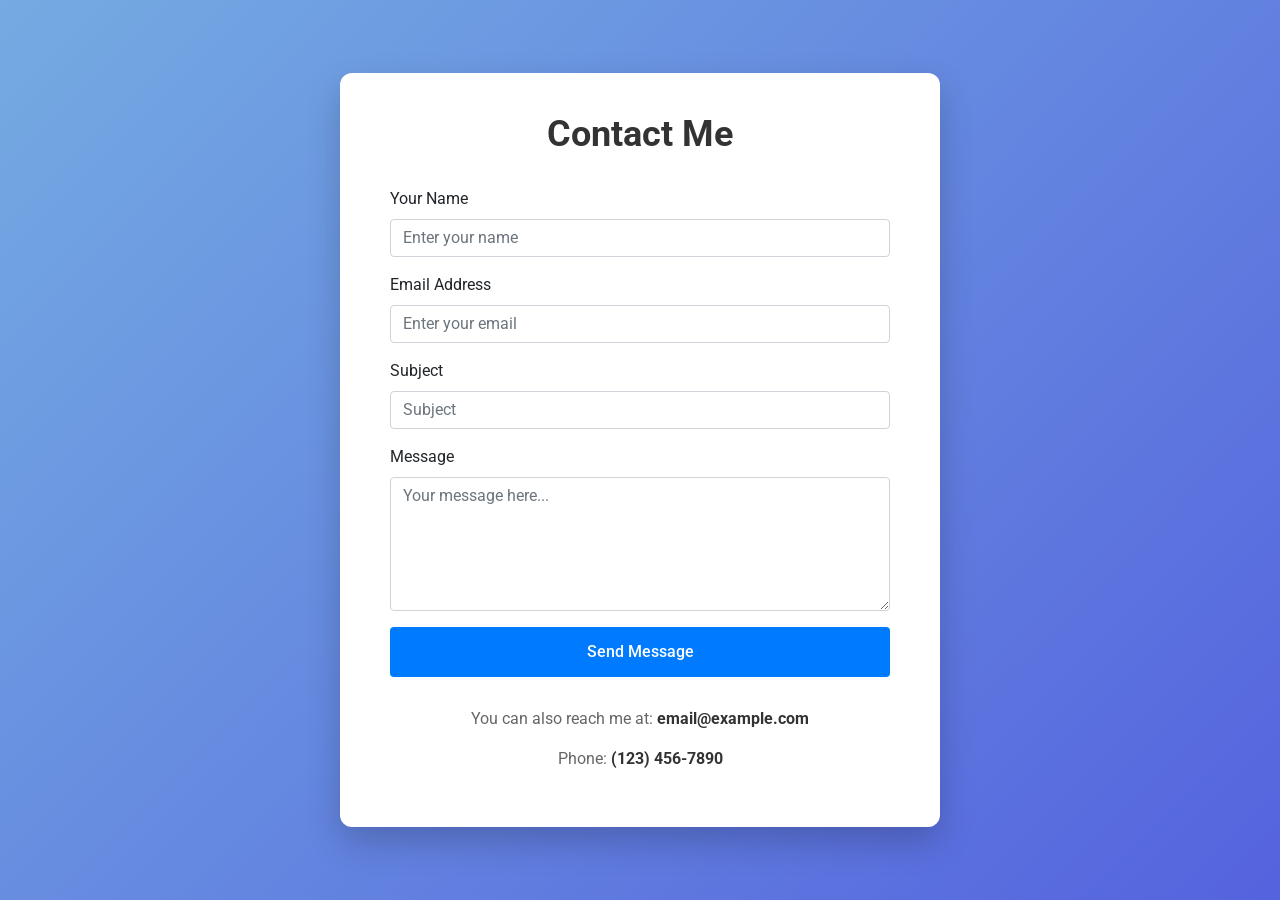
<file: templates/contact.html>
<!DOCTYPE html>
<html lang="en">
<head>
  <meta charset="UTF-8">
  <meta name="viewport" content="width=device-width, initial-scale=1">
  <title>Contact Me - Crop Recommendation System</title>
  <!-- Bootstrap CSS -->
  <link rel="stylesheet" href="https://stackpath.bootstrapcdn.com/bootstrap/4.5.2/css/bootstrap.min.css">
  <!-- Google Fonts -->
  <link href="https://fonts.googleapis.com/css?family=Roboto:400,500,700&display=swap" rel="stylesheet">
  <style>
    /* Global Styles */
    body {
      font-family: 'Roboto', sans-serif;
      background: linear-gradient(135deg, #74ABE2, #5563DE);
      min-height: 100vh;
      margin: 0;
      display: flex;
      align-items: center;
      justify-content: center;
    }
    /* Contact Container */
    .contact-container {
      max-width: 600px;
      width: 100%;
      background-color: #ffffff;
      padding: 40px 50px;
      border-radius: 12px;
      box-shadow: 0 15px 35px rgba(0, 0, 0, 0.2);
      margin: 20px;
      animation: fadeInUp 1s ease-in-out;
    }
    /* Animation */
    @keyframes fadeInUp {
      from { opacity: 0; transform: translate3d(0, 40px, 0); }
      to { opacity: 1; transform: translate3d(0, 0, 0); }
    }
    /* Title Styling */
    .contact-title {
      font-size: 36px;
      font-weight: 700;
      margin-bottom: 30px;
      color: #333333;
      text-align: center;
    }
    /* Form Control Enhancements */
    .form-control {
      border-radius: 0.25rem;
      border: 1px solid #ced4da;
      transition: border-color 0.3s, box-shadow 0.3s;
    }
    .form-control:focus {
      border-color: #007bff;
      box-shadow: 0 0 8px rgba(0,123,255,0.25);
    }
    /* Button Styling */
    .btn-custom {
      background-color: #007bff;
      color: #ffffff;
      border-radius: 0.25rem;
      padding: 12px 20px;
      font-weight: 500;
      transition: background-color 0.3s;
    }
    .btn-custom:hover {
      background-color: #0056b3;
    }
    /* Contact Info Styling */
    .contact-info {
      margin-top: 30px;
      font-size: 16px;
      color: #666666;
      text-align: center;
    }
    .contact-info strong {
      color: #333333;
    }
    /* Responsive Adjustments */
    @media (max-width: 767.98px) {
      .contact-container {
        padding: 30px 20px;
      }
      .contact-title {
        font-size: 28px;
      }
    }
  </style>
</head>
<body>
  <div class="contact-container">
    <h2 class="contact-title">Contact Me</h2>
    <form action="/send" method="POST">
      <div class="form-group">
        <label for="name">Your Name</label>
        <input type="text" class="form-control" id="name" name="name" placeholder="Enter your name" required>
      </div>
      <div class="form-group">
        <label for="email">Email Address</label>
        <input type="email" class="form-control" id="email" name="email" placeholder="Enter your email" required>
      </div>
      <div class="form-group">
        <label for="subject">Subject</label>
        <input type="text" class="form-control" id="subject" name="subject" placeholder="Subject" required>
      </div>
      <div class="form-group">
        <label for="message">Message</label>
        <textarea class="form-control" id="message" name="message" rows="5" placeholder="Your message here..." required></textarea>
      </div>
      <button type="submit" class="btn btn-custom btn-block">Send Message</button>
    </form>
    <div class="contact-info">
      <p>You can also reach me at: <strong>email@example.com</strong></p>
      <p>Phone: <strong>(123) 456-7890</strong></p>
    </div>
  </div>

  <!-- Bootstrap JS, Popper.js, and jQuery -->
  <script src="https://code.jquery.com/jquery-3.5.1.slim.min.js"></script>
  <script src="https://cdn.jsdelivr.net/npm/popper.js@1.16.1/dist/umd/popper.min.js"></script>
  <script src="https://stackpath.bootstrapcdn.com/bootstrap/4.5.2/js/bootstrap.min.js"></script>
</body>
</html>
</file>
